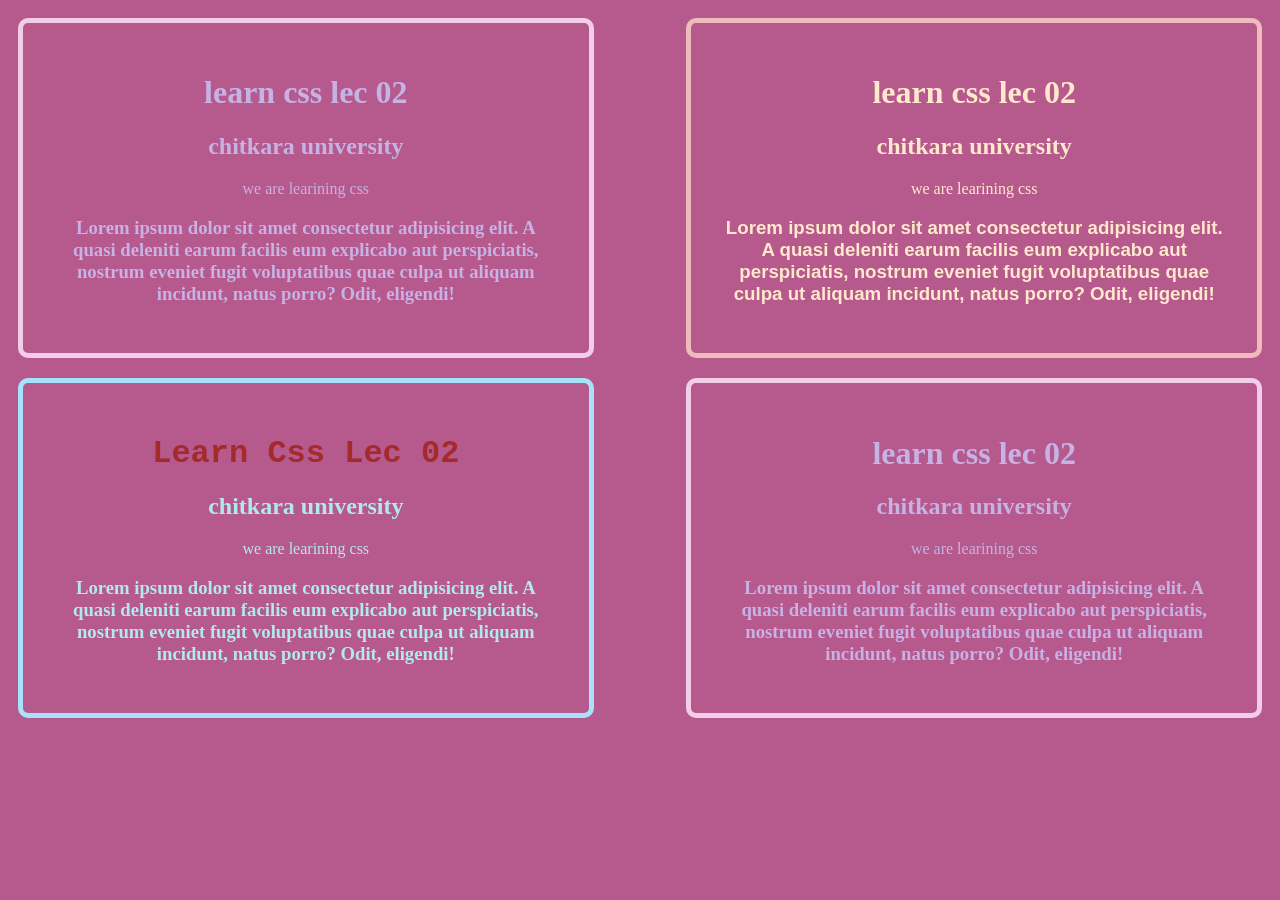
<file: lec_02/index.html>
<!DOCTYPE html>
<html lang="en">
<head>
    <meta charset="UTF-8">
    <meta name="viewport" content="width=device-width, initial-scale=1.0">
    <meta description="learn css lec 02">
    <meta name="description" content="learn css">
    <meta keyword="learn css lec 02">
    <meta author="prachi">
    <link rel="preconnect" href="https://fonts.googleapis.com">
    <link rel="preconnect" href="https://fonts.gstatic.com" crossorigin>
    <link href="https://fonts.googleapis.com/css2?family=Changa+One:ital@0;1&display=swap" rel="stylesheet">
    <link rel="stylesheet" href="style.css">
    <title>learn css lec 02</title>
</head>
<body>
    <div class="container">
        <h1>learn css lec 02</h1>
        <h2>chitkara university</h2>
        <p>we are learining css</p>
        <h3 id="h3">Lorem ipsum dolor sit amet consectetur adipisicing elit. A quasi deleniti earum facilis eum explicabo aut perspiciatis, nostrum eveniet fugit voluptatibus quae culpa ut aliquam incidunt, natus porro? Odit, eligendi!</h3>
    </div>
     <div class="container2">
        <h1>learn css lec 02</h1>
        <h2>chitkara university</h2>
        <p>we are learining css</p>
        <h3>Lorem ipsum dolor sit amet consectetur adipisicing elit. A quasi deleniti earum facilis eum explicabo aut perspiciatis, nostrum eveniet fugit voluptatibus quae culpa ut aliquam incidunt, natus porro? Odit, eligendi!</h3>
    </div>
    <div class="container3">
        <h1 id="first">learn css lec 02</h1>
        <h2>chitkara university</h2>
        <p>we are learining css</p>
        <h3>Lorem ipsum dolor sit amet consectetur adipisicing elit. A quasi deleniti earum facilis eum explicabo aut perspiciatis, nostrum eveniet fugit voluptatibus quae culpa ut aliquam incidunt, natus porro? Odit, eligendi!</h3>
    </div>
    <div class="container4">
        <h1 id=""second>learn css lec 02</h1>
        <h2>chitkara university</h2>
        <p>we are learining css</p>
        <h3>Lorem ipsum dolor sit amet consectetur adipisicing elit. A quasi deleniti earum facilis eum explicabo aut perspiciatis, nostrum eveniet fugit voluptatibus quae culpa ut aliquam incidunt, natus porro? Odit, eligendi!</h3>
    </div>
</body>
</html>
</file>
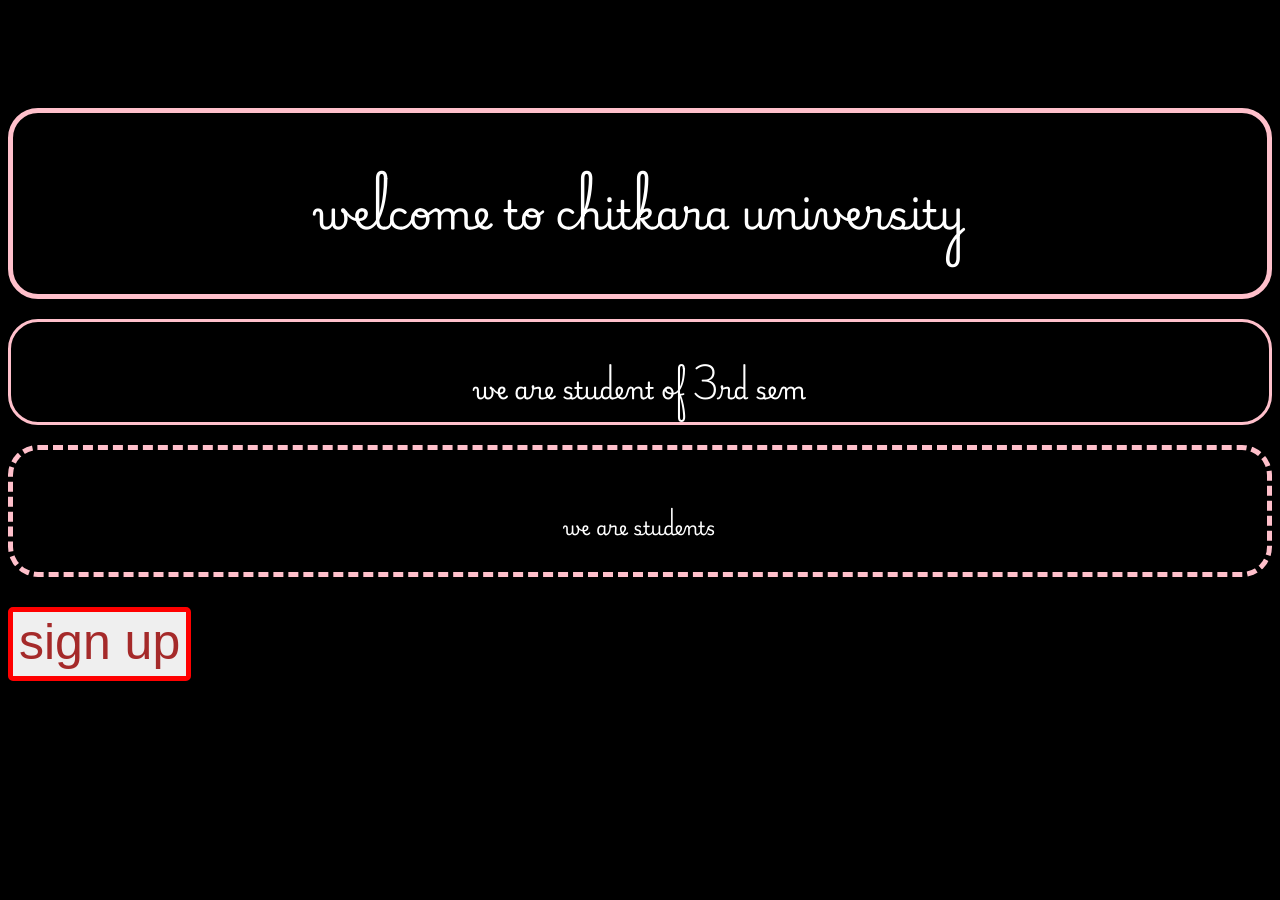
<file: Lec_04/index.html>
<!DOCTYPE html>
<html lang="en">
<head>
    <meta charset="UTF-8">
    <meta name="viewport" content="width=device-width, initial-scale=1.0">
    <meta description="learn css">
    <meta author="prachi">
    <link rel="stylesheet" href="style.css">
    <link rel="preconnect" href="https://fonts.googleapis.com">
    <link rel="preconnect" href="https://fonts.gstatic.com" crossorigin>
    <link href="https://fonts.googleapis.com/css2?family=Changa+One:ital@0;1&family=Playwrite+ID:wght@100..400&display=swap" rel="stylesheet">
    <title>lecture 04</title>
</head>
<body>
    <div class="Header1">
        <h1>welcome to chitkara university</h1>
    </div>
    <div>
        <h2 class="Header2">we are student of 3rd sem</h2>
    </div>
    <div class="Header3">
        <h3>we are students</h3>
    </div>
    <div>
        <button class="btn">sign up</button>
    </div>
</body>
</html>
</file>
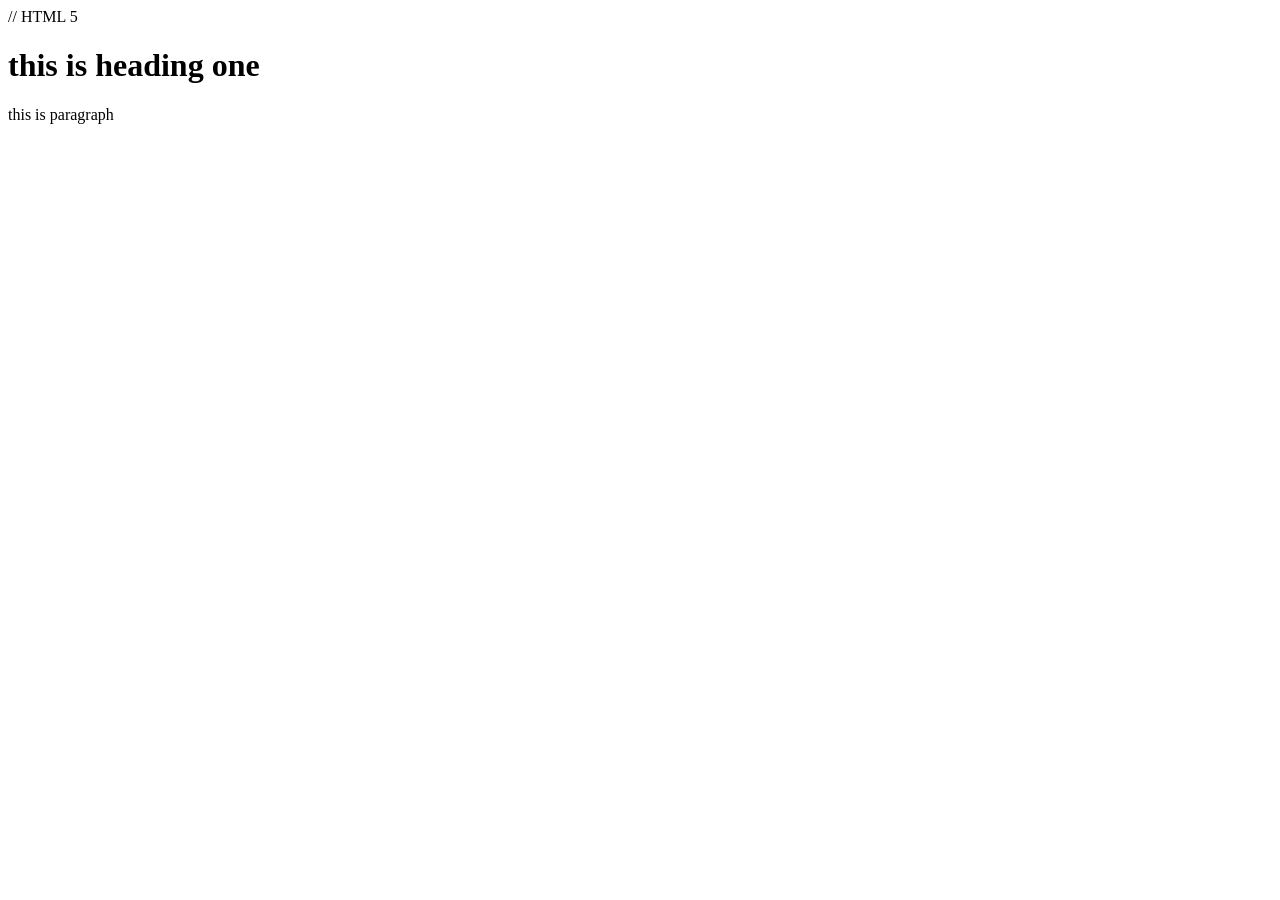
<file: index2.html>
// HTML 5
<!DOCTYPE html>
<html>
    <html>
    <head>
        <title>
            my website
        </title>
    </head>
    <body>
        <h1>this is heading one</h1>
        <p>this is paragraph</p>
    </body>
</html>
</html>
</file>
<file: lec_02/style.css>
body{
    background-color: rgb(182, 89, 141);
}
.container{
    text-align: center;
    float: right;
    color: rgb(255, 232, 203);
    margin: 10px;
    padding: 30px;
    border-radius: 10px;
    border: 5px solid rgb(238, 186, 188);
    width: 40%;
    height: 40%;
    

}
.container2{
    text-align: center;
    float: left;
    color: rgb(198, 178, 229);
    margin: 10px;
    padding: 30px;
    border-radius: 10px;
    border: 5px solid rgb(241, 205, 232);
    width: 40%;
    height: 40%;
    

}
.container3{
    text-align: center;
    float: left;
    color: rgb(177, 233, 241);
    margin: 10px;
    padding: 30px;
    border-radius: 10px;
    border: 5px solid rgb(166, 227, 248);
    width: 40%;
    height: 40%;
    

}
.container4{
    text-align: center;
    float: right;
    color: rgb(198, 178, 229);
    margin: 10px;
    padding: 30px;
    border-radius: 10px;
    border: 5px solid rgb(241, 205, 232);
    width: 40%;
    height: 40%;
    

}
#first{
    font-family: 'Courier New', Courier, monospace;
    color: brown;
    text-transform: capitalize;
}
#second{
    font-family: "Changa One", sans-serif;
    font-weight: 400;
    font-style: normal;
}
#h3{
    text-align: center;
    font-family: 'Franklin Gothic Medium', 'Arial Narrow', Arial, sans-serif;
}
</file>
<file: Lec_04/style.css>
body{
    background-color: black;
    padding-top:100px;

}
.Header1{
    color:white;
    text-align: center;
    border:5px solid pink;
    border-radius: 30px;
    padding-top: 10px;
    font-size: 20px;
    font-family: "Playwrite ID", cursive;
    font-optical-sizing: auto;
    

}
.Header2{
    color:white;
    text-align: center;
    border: solid pink;
    border-radius: 30px;
    padding-top: 30px;
    margin-bottom: 20px;
   
    font-family: "Playwrite ID", cursive;
    font-optical-sizing: auto;
    
    
}
.Header3{
    color:white;
    text-align: center;
    border: 5px dashed pink;
    border-radius: 30px;
    padding-top: 30px;

    font-family: "Playwrite ID", cursive;
    font-optical-sizing: auto;
    
}
.btn{
    color: brown;
    text-align: center;
    border: red 5px solid;
    border-radius: 5px;
    margin-bottom: 30px;
    margin-top: 30px;
    font-size: 50px;
    font-family: 'Franklin Gothic Medium', 'Arial Narrow', Arial, sans-serif;
    float: inline-start;
    padding-bottom: 5px;
}
</file>
